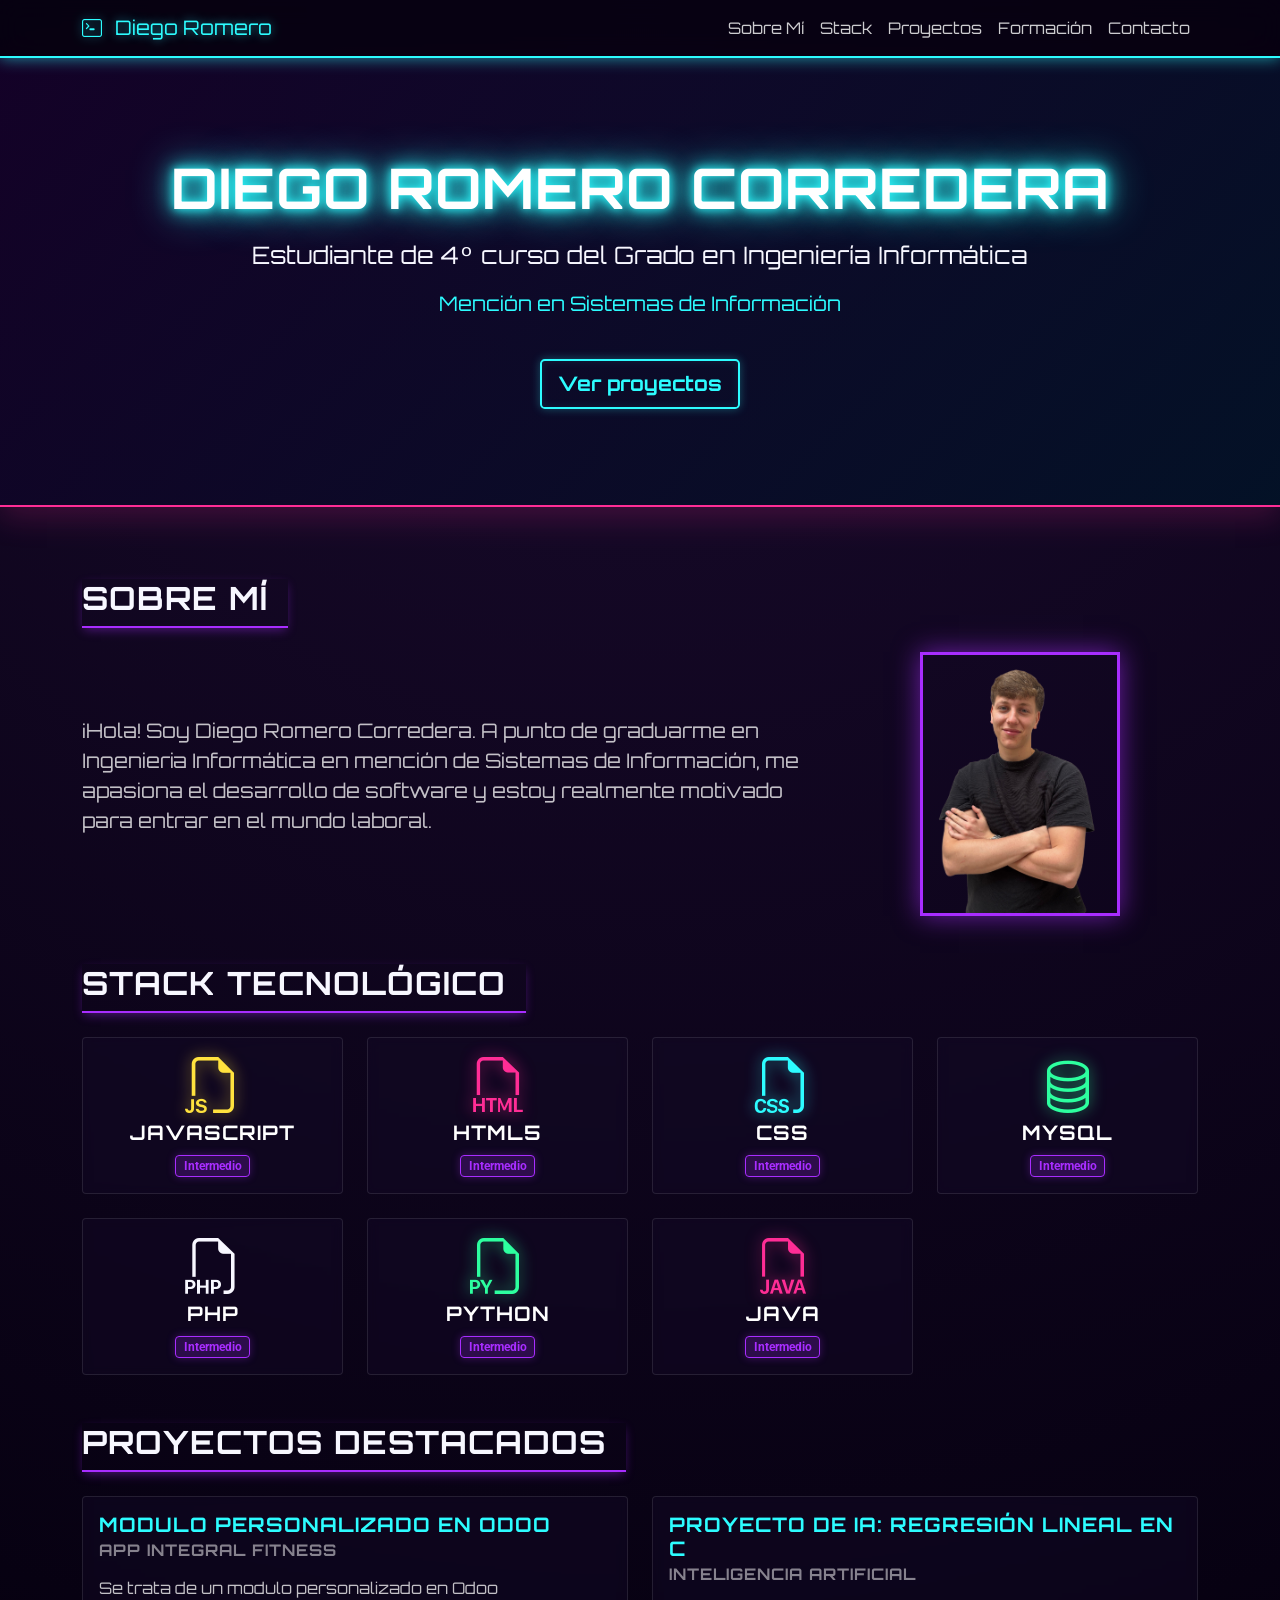
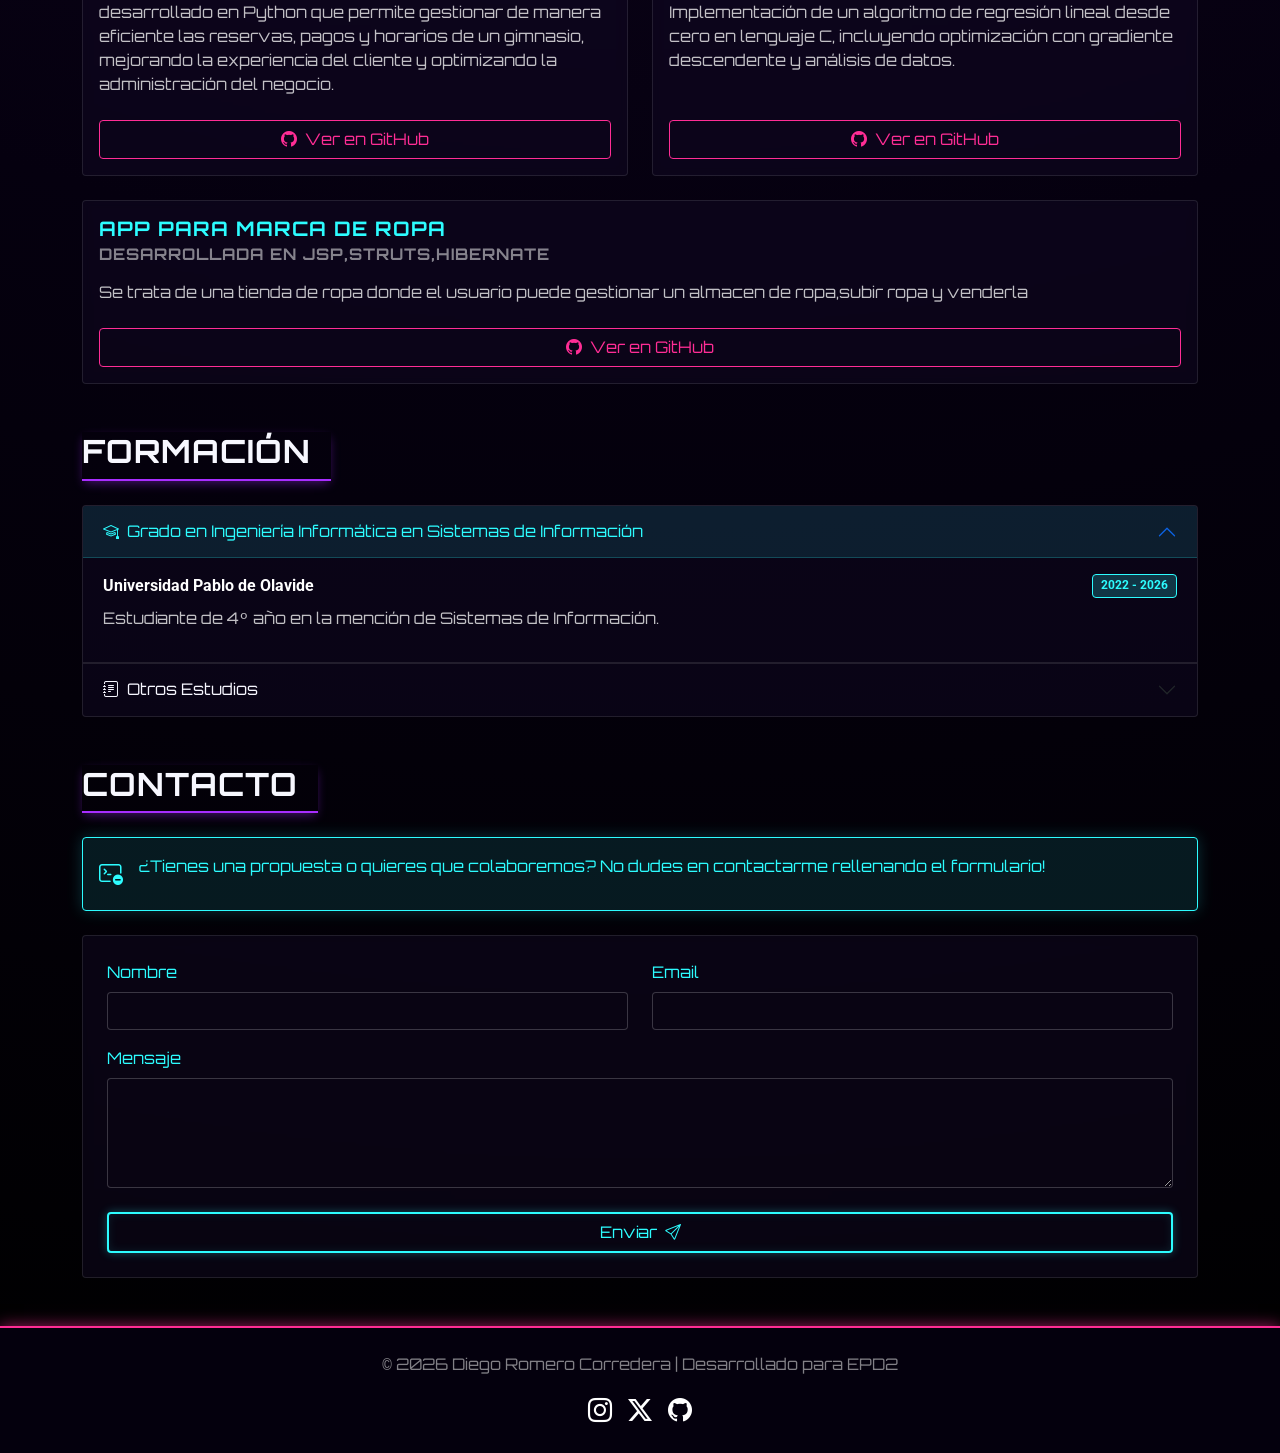
<file: index.html>
<!DOCTYPE html>
<html lang="es" data-bs-theme="dark">

<head>
    <meta charset="UTF-8">
    <meta name="viewport" content="width=device-width, initial-scale=1.0">
    <title>Portfolio - Diego Romero Corredera</title>
    <link href="css/bootstrap.min.css" rel="stylesheet">
    <link href="https://cdn.jsdelivr.net/npm/bootstrap-icons@1.11.1/font/bootstrap-icons.css" rel="stylesheet">
    <link rel="stylesheet" href="style.css">
</head>

<body>
    <nav class="navbar navbar-expand-lg sticky-top">
        <div class="container">
            <a class="navbar-brand" href="#">
                <i class="bi bi-terminal me-2"></i> Diego Romero
            </a>
            <button class="navbar-toggler" type="button" data-bs-toggle="collapse" data-bs-target="#navbarNav">
                <span class="navbar-toggler-icon"></span>
            </button>
            <div class="collapse navbar-collapse" id="navbarNav">
                <ul class="navbar-nav ms-auto">
                    <li class="nav-item"><a class="nav-link" href="#sobre-mi">Sobre Mí</a></li>
                    <li class="nav-item"><a class="nav-link" href="#habilidades">Stack</a></li>
                    <li class="nav-item"><a class="nav-link" href="#proyectos">Proyectos</a></li>
                    <li class="nav-item"><a class="nav-link" href="#formacion">Formación</a></li>
                    <li class="nav-item"><a class="nav-link" href="#contacto">Contacto</a></li>
                </ul>
            </div>
        </div>
    </nav>

    <header class="text-center py-5 hero-neon">
        <div class="container py-5">
            <h1 class="display-4 fw-bold neon-title">Diego Romero Corredera</h1>
            <p class="lead fs-4 mt-3">Estudiante de 4º curso del Grado en Ingeniería Informática</p>
            <p class="fs-5 fw-light text-cyan">Mención en Sistemas de Información</p>
            <a href="#proyectos" class="btn btn-neon mt-4 btn-lg fw-bold">Ver proyectos</a>
        </div>
    </header>

    <main class="container my-5 pt-4">

        <section id="sobre-mi" class="mb-5 section-offset">
            <h2 class="neon-border-bottom pb-2 mb-4">Sobre Mí</h2>
            <div class="row align-items-center">
                <div class="col-md-8">
                    <p class="fs-5 text-light-alpha">¡Hola! Soy Diego Romero Corredera. A punto de graduarme en Ingenieria Informática en mención de Sistemas de
                        Información, me apasiona el desarrollo de software y estoy realmente motivado para entrar en el mundo laboral.</p>
                </div>
                <div class="col-md-4 text-center">
                    <div class="img-neon-container">
                        <img src="diego.png" alt="Foto de Diego Romero" class="img-fluid"
                            style="max-width: 200px;">
                    </div>
                </div>
            </div>
        </section>

        <section id="habilidades" class="mb-5 section-offset">
            <h2 class="neon-border-bottom pb-2 mb-4">Stack Tecnológico</h2>
            <div class="row g-4">
                <div class="col-lg-3 col-md-4 col-sm-6">
                    <div class="card text-center h-100 neon-card">
                        <div class="card-body">
                            <i class="bi bi-filetype-js display-4 icon-neon-yellow mb-3"></i>
                            <h5 class="card-title text-white">JavaScript</h5>
                            <span class="badge neon-badge">Intermedio</span>
                        </div>
                    </div>
                </div>
                <div class="col-lg-3 col-md-4 col-sm-6">
                    <div class="card text-center h-100 neon-card">
                        <div class="card-body">
                            <i class="bi bi-filetype-html display-4 icon-neon-pink mb-3"></i>
                            <h5 class="card-title text-white">HTML5</h5>
                            <span class="badge neon-badge">Intermedio</span>
                        </div>
                    </div>
                </div>
                <div class="col-lg-3 col-md-4 col-sm-6">
                    <div class="card text-center h-100 neon-card">
                        <div class="card-body">
                            <i class="bi bi-filetype-css display-4 icon-neon-cyan mb-3"></i>
                            <h5 class="card-title text-white">CSS</h5>
                            <span class="badge neon-badge">Intermedio</span>
                        </div>
                    </div>
                </div>
                <div class="col-lg-3 col-md-4 col-sm-6">
                    <div class="card text-center h-100 neon-card">
                        <div class="card-body">
                            <i class="bi bi-database display-4 icon-neon-green mb-3"></i>
                            <h5 class="card-title text-white">MySQL</h5>
                            <span class="badge neon-badge">Intermedio</span>
                        </div>
                    </div>
                </div>
                <div class="col-lg-3 col-md-4 col-sm-6">
                    <div class="card text-center h-100 neon-card">
                        <div class="card-body">
                            <i class="bi bi-filetype-php display-4 icon-neon-purple mb-3"></i>
                            <h5 class="card-title text-white">PHP</h5>
                            <span class="badge neon-badge">Intermedio</span>
                        </div>
                    </div>
                </div>
                <div class="col-lg-3 col-md-4 col-sm-6">
                    <div class="card text-center h-100 neon-card">
                        <div class="card-body">
                            <i class="bi bi-filetype-py display-4 icon-neon-green mb-3"></i>
                            <h5 class="card-title text-white">Python</h5>
                            <span class="badge neon-badge">Intermedio</span>
                        </div>
                    </div>
                </div>
                <div class="col-lg-3 col-md-4 col-sm-6">
                    <div class="card text-center h-100 neon-card">
                        <div class="card-body">
                            <i class="bi bi-filetype-java display-4 icon-neon-pink mb-3"></i>
                            <h5 class="card-title text-white">Java</h5>
                            <span class="badge neon-badge">Intermedio</span>
                        </div>
                    </div>
                </div>
            </div>
        </section>

        <section id="proyectos" class="mb-5 section-offset">
            <h2 class="neon-border-bottom pb-2 mb-4">Proyectos Destacados</h2>
            <div class="row g-4">
                <div class="col-md-6">
                    <div class="card h-100 neon-card">
                        <div class="card-body">
                            <h5 class="card-title text-cyan">Modulo Personalizado en Odoo</h5>
                            <h6 class="card-subtitle mb-3 text-white-50">App Integral Fitness</h6>
                            <p class="card-text text-light-alpha">Se trata de un modulo personalizado en Odoo desarrollado en Python que permite
                            gestionar de manera eficiente las reservas, pagos y horarios de un gimnasio, mejorando la experiencia del cliente y optimizando la administración del negocio.
                            </p>
                        </div>
                        <div class="card-footer bg-transparent border-top-0 pb-3">
                            <a href="https://github.com/mvidcar/TSI---UPOFITNESS" class="btn btn-outline-neon w-100"><i class="bi bi-github me-2"></i>Ver en
                                GitHub</a>
                        </div>
                    </div>
                </div>
                <div class="col-md-6">
                    <div class="card h-100 neon-card">
                        <div class="card-body">
                            <h5 class="card-title text-cyan">Proyecto de IA: Regresión Lineal en C</h5>
                            <h6 class="card-subtitle mb-3 text-white-50">Inteligencia Artificial</h6>
                            <p class="card-text text-light-alpha">Implementación de un algoritmo de regresión lineal desde cero en lenguaje C, incluyendo optimización con gradiente descendente y análisis de datos.</p>
                        </div>
                        <div class="card-footer bg-transparent border-top-0 pb-3">
                            <a href="https://github.com/dromcor/TRABAJO-SD" class="btn btn-outline-neon w-100"><i class="bi bi-github me-2"></i>Ver en
                                GitHub</a>
                        </div>
                    </div>
                </div>

                  <div class="col-md-12">
                    <div class="card h-100 neon-card">
                        <div class="card-body">
                            <h5 class="card-title text-cyan">App para marca de ropa</h5>
                            <h6 class="card-subtitle mb-3 text-white-50">Desarrollada en Jsp,Struts,Hibernate</h6>
                            <p class="card-text text-light-alpha">Se trata de una tienda de ropa donde el usuario puede gestionar un almacen de ropa,subir ropa y venderla</p>
                        </div>
                        <div class="card-footer bg-transparent border-top-0 pb-3">
                            <a href="https://github.com/anarmr223/IT_TRABAJO" class="btn btn-outline-neon w-100"><i class="bi bi-github me-2"></i>Ver en
                                GitHub</a>
                        </div>
                    </div>
                </div>

            </div>
        </section>

        <section id="formacion" class="mb-5 section-offset">
            <h2 class="neon-border-bottom pb-2 mb-4">Formación</h2>
            <div class="accordion neon-accordion" id="accordionFormacion">
                <div class="accordion-item">
                    <h2 class="accordion-header">
                        <button class="accordion-button d-flex align-items-center" type="button"
                            data-bs-toggle="collapse" data-bs-target="#collapseUniversidad">
                            <i class="bi bi-mortarboard me-2"></i>
                            Grado en Ingeniería Informática en Sistemas de Información
                        </button>
                    </h2>
                    <div id="collapseUniversidad" class="accordion-collapse collapse show"
                        data-bs-parent="#accordionFormacion">
                        <div class="accordion-body text-light-alpha">
                            <div class="d-flex justify-content-between mb-2">
                                <strong class="text-white">Universidad Pablo de Olavide</strong>
                                <span class="badge neon-badge-cyan">2022 - 2026</span>
                            </div>
                            <p>Estudiante de 4º año en la mención de Sistemas de Información.</p>
                        </div>
                    </div>
                </div>
                <div class="accordion-item">
                    <h2 class="accordion-header">
                        <button class="accordion-button collapsed d-flex align-items-center" type="button"
                            data-bs-toggle="collapse" data-bs-target="#collapseOtrosEstudios">
                            <i class="bi bi-journal-text me-2"></i>
                            Otros Estudios
                        </button>
                    </h2>
                    <div id="collapseOtrosEstudios" class="accordion-collapse collapse"
                        data-bs-parent="#accordionFormacion">
                        <div class="accordion-body text-light-alpha">
                            <ul class="list-unstyled mb-0">
                                <li>• Bachillerato</li>
                                <li>• Inglés: nivel B1</li>
                                <li>• Inglés: nivel B2</li>
                            </ul>
                        </div>
                    </div>
                </div>
            </div>
        </section>

        <section id="contacto" class="mb-5 section-offset">
            <h2 class="neon-border-bottom pb-2 mb-4">Contacto</h2>
            <div class="alert neon-alert d-flex align-items-center mb-4" role="alert">
                <i class="bi bi-terminal-dash fs-4 me-3"></i>
                <p>¿Tienes una propuesta o quieres que colaboremos? No dudes en contactarme rellenando el formulario!
                </p>
            </div>
            <div class="card neon-card">
                <div class="card-body p-4">
                    <form>
                        <div class="row mb-3">
                            <div class="col-md-6">
                                <label for="nombre" class="form-label text-cyan">Nombre</label>
                                <input type="text" class="form-control neon-input" id="nombre" required>
                            </div>
                            <div class="col-md-6">
                                <label for="email" class="form-label text-cyan">Email</label>
                                <input type="email" class="form-control neon-input" id="email" required>
                            </div>
                        </div>
                        <div class="mb-4">
                            <label for="mensaje" class="form-label text-cyan">Mensaje</label>
                            <textarea class="form-control neon-input" id="mensaje" rows="4" required></textarea>
                        </div>
                        <button type="button" class="btn btn-neon w-100" data-bs-toggle="modal" data-bs-target="#exampleModal">Enviar<i class="bi bi-send ms-2"></i></button>
                    </form>
                </div>
            </div>
        </section>

       

        
        <div class="modal fade neon-modal" id="exampleModal" tabindex="-1" aria-labelledby="exampleModalLabel" aria-hidden="true">
            <div class="modal-dialog">
                <div class="modal-content">
                    <div class="modal-header">
                        <h5 class="modal-title" id="exampleModalLabel">¿Seguro que quieres enviar el formulario?</h5>
                        <button type="button" class="btn-close" data-bs-dismiss="modal" aria-label="Close"></button>
                    </div>
                   
                    <div class="modal-footer">
                        <button type="button" class="btn btn-neon-red" data-bs-dismiss="modal">Cerrar</button>
                        <button type="submit" class="btn btn-neon">Enviar</button>
                    </div>
                </div>
            </div>
        </div>

    </main>

    <footer class="text-center py-4 mt-auto border-top-neon">
        <div class="container">
            <p class="mb-0 text-white-50">&copy; 2026 Diego Romero Corredera | Desarrollado para EPD2</p>
            <div class="d-flex justify-content-center mt-3">
                <a href="https://www.instagram.com/diiegoromero_12/" class="text-white me-3 fs-4 social-icon"><i class="bi bi-instagram"></i></a>
                <a href="https://x.com/diiegoromero_12" class="text-white me-3 fs-4 social-icon"><i class="bi bi-twitter-x"></i></a>
                <a href="https://github.com/dromcor" class="text-white fs-4 social-icon"><i class="bi bi-github"></i></a>
            </div>
        </div>
    </footer>

    <script src="js/bootstrap.bundle.min.js"></script>
    <script>
        let lastScrollTop = 0;
        const navbar = document.querySelector('.navbar');

        window.addEventListener('scroll', function() {
            let scrollTop = window.pageYOffset || document.documentElement.scrollTop;
            if (scrollTop > lastScrollTop && scrollTop > 100) {
                // Scrolling down and past 100px
                navbar.classList.add('navbar-hidden');
            } else {
                // Scrolling up
                navbar.classList.remove('navbar-hidden');
            }
            lastScrollTop = scrollTop <= 0 ? 0 : scrollTop; 
        });
    </script>
</body>

</html>
</file>
<file: style.css>
@import url('https://fonts.googleapis.com/css2?family=Orbitron:wght@400;700;900&family=Roboto:wght@300;400;500;700&display=swap');

* {
    font-family: 'Roboto', sans-serif;
}

:root {
    --neon-pink: #ff2d95;
    --neon-cyan: #2dfcff;
    --neon-yellow: #ffe23e;
    --neon-purple: #a82dff;
    --neon-green: #2dff9f;
    --neon-maroon: #b22222;
    --bg-dark: #07040f;
    --text: #f7f7ff;
}

body {
    font-family: 'Roboto', sans-serif;
    /* Fondo radial oscuro profundo */
    background: radial-gradient(circle at top center, #1a0b2e 0%, #05000f 60%, #000000 100%);
    color: var(--text);
    min-height: 100vh;
}

h1, h2, h3, h4, h5, h6 {
    font-family: 'Orbitron', monospace;
    font-weight: 700;
    text-transform: uppercase;
    letter-spacing: 1px;
}

p,label,li,a,button{

    font-family: 'Orbitron', monospace;    



}

/* UTILIDADES DE TEXTO Y BORDES */
.text-cyan { color: var(--neon-cyan) !important; }
.text-light-alpha { color: rgba(255, 255, 255, 0.75); }

.neon-border-bottom {
    border-bottom: 2px solid var(--neon-purple);
    box-shadow: 0 4px 10px -2px rgba(168, 45, 255, 0.4);
    display: inline-block;
    padding-right: 20px;
}

/* NAVBAR */
.navbar {
    background: rgba(5, 0, 15, 0.85) !important;
    backdrop-filter: blur(12px);
    border-bottom: 2px solid var(--neon-cyan);
    box-shadow: 0 0 15px rgba(45, 252, 255, 0.6);
    transition: transform 0.3s ease;
}

.navbar-hidden {
    transform: translateY(-100%);
}

.navbar-brand {
    font-family: 'Orbitron', monospace;
    color: var(--neon-cyan) !important;
    text-shadow: 0 0 10px rgba(45, 252, 255, 0.6);
}

.nav-link {
    color: rgba(255, 255, 255, 0.8) !important;
    transition: all 0.3s ease;
}

.nav-link:hover {
    color: var(--neon-pink) !important;
    text-shadow: 0 0 8px rgba(255, 45, 149, 0.6);
}

/* HEADER HERO */
.hero-neon {
    background: linear-gradient(135deg, rgba(20, 0, 40, 0.8), rgba(0, 20, 40, 0.8));
    border-bottom: 2px solid var(--neon-pink);
    box-shadow: 0 10px 30px rgba(255, 45, 149, 0.2);
    position: relative;
}

.neon-title {
    color: #fff;
    text-shadow: 0 0 10px var(--neon-cyan), 0 0 20px var(--neon-cyan), 0 0 40px var(--neon-cyan);
}

/* BOTONES */
.btn-neon {
    background: transparent;
    color: var(--neon-cyan);
    border: 2px solid var(--neon-cyan);
    box-shadow: 0 0 10px rgba(45, 252, 255, 0.3), inset 0 0 10px rgba(45, 252, 255, 0.1);
    transition: all 0.3s ease;
}

.btn-neon:hover {
    background: var(--neon-cyan);
    color: #000;
    box-shadow: 0 0 20px var(--neon-cyan), inset 0 0 15px rgba(255,255,255,0.8);
    transform: scale(1.05);
}

.btn-outline-neon {
    background: transparent;
    color: var(--neon-pink);
    border: 1px solid var(--neon-pink);
    transition: all 0.3s ease;
}

.btn-outline-neon:hover {
    background: var(--neon-pink);
    color: #fff;
    box-shadow: 0 0 15px var(--neon-pink);
}

.btn-neon-red {
  /* Color rojo neón vibrante */
  color: #ff3131;
  background-color: transparent;
  border: 2px solid #ff3131;
  font-weight: bold;
  transition: all 0.3s ease-in-out;
  /* Brillo sutil inicial */
  box-shadow: 0 0 10px rgba(255, 49, 49, 0.2);
}

.btn-neon-red:hover {
  background-color: #ff3131;
  color: #fff;
  /* El "Glow" intenso al pasar el mouse */
  box-shadow: 0 0 10px #ff3131, 
              0 0 30px #ff3131, 
              0 0 60px #ff3131;
  text-shadow: 0 0 5px #fff;
}


.btn-neon-red:focus {
  box-shadow: 0 0 20px #ff3131;
  outline: none;
}


/* TARJETAS (CARDS) */
.neon-card {
    background: rgba(20, 10, 40, 0.4) !important;
    border: 1px solid rgba(255, 255, 255, 0.1) !important;
    backdrop-filter: blur(5px);
    transition: all 0.4s ease;
}

.neon-card:hover {
    transform: translateY(-8px);
    border-color: var(--neon-purple) !important;
    box-shadow: 0 10px 25px rgba(168, 45, 255, 0.4);
}

/* ICONOS DE HABILIDADES */
.icon-neon-yellow { color: var(--neon-yellow); text-shadow: 0 0 15px rgba(255, 226, 62, 0.6); }
.icon-neon-pink { color: var(--neon-pink); text-shadow: 0 0 15px rgba(255, 45, 149, 0.6); }
.icon-neon-cyan { color: var(--neon-cyan); text-shadow: 0 0 15px rgba(45, 252, 255, 0.6); }
.icon-neon-green { color: var(--neon-green); text-shadow: 0 0 15px rgba(45, 255, 159, 0.6); }

/* BADGES*/
.neon-badge {
    background: rgba(168, 45, 255, 0.2) !important;
    color: var(--neon-purple);
    border: 1px solid var(--neon-purple);
    box-shadow: 0 0 8px rgba(168, 45, 255, 0.3);
}

.neon-badge-cyan {
    background: rgba(45, 252, 255, 0.2) !important;
    color: var(--neon-cyan);
    border: 1px solid var(--neon-cyan);
}

/* FORMULARIOS NEÓN */
.neon-input {
    background: rgba(10, 5, 20, 0.6) !important;
    border: 1px solid rgba(255, 255, 255, 0.2) !important;
    color: #fff !important;
    transition: all 0.3s ease;
}

.neon-input:focus {
    border-color: var(--neon-cyan) !important;
    box-shadow: 0 0 15px rgba(45, 252, 255, 0.4) !important;
}

/* ACORDEÓN */
.neon-accordion .accordion-item {
    background: rgba(20, 10, 40, 0.4);
    border: 1px solid rgba(255, 255, 255, 0.1);
}
.neon-accordion .accordion-button {
    background: transparent;
    color: var(--text);
}
.neon-accordion .accordion-button:not(.collapsed) {
    color: var(--neon-cyan);
    background: rgba(45, 252, 255, 0.1);
    box-shadow: inset 0 -1px 0 rgba(45, 252, 255, 0.2);
}

/* ALERTAS */
.neon-alert {
    background: rgba(45, 252, 255, 0.1);
    border: 1px solid var(--neon-cyan);
    color: var(--neon-cyan);
    box-shadow: 0 0 15px rgba(45, 252, 255, 0.2);
}

/* IMAGEN DE PERFIL Y FOOTER */
.img-neon-container img {
    border: 3px solid var(--neon-purple);
    box-shadow: 0 0 25px rgba(168, 45, 255, 0.6);
}

.border-top-neon {
    border-top: 2px solid var(--neon-pink);
    background: rgba(5, 0, 15, 0.9);
    box-shadow: 0 0 15px rgba(255, 45, 149, 0.6);
}

.social-icon {
    transition: transform 0.3s ease-in-out;
}

.social-icon:hover {
    transform: scale(1.25);
}

.social-icon:hover .bi-instagram {
    color: #E4405F !important;
    text-shadow: 0 0 12px #E4405F;
}

.social-icon:hover .bi-twitter-x {
    color: #fff !important;
    text-shadow: 0 0 12px #fff;
}

.social-icon:hover .bi-github {
    color: #999 !important;
    text-shadow: 0 0 12px #999;
}

/* MODALES */
.neon-modal .modal-content {
    background: rgba(20, 10, 40, 0.9) !important;
    border: 1px solid rgba(255, 255, 255, 0.1) !important;
    backdrop-filter: blur(10px);
    color: var(--text);
}

.neon-modal .modal-header {
    border-bottom: 1px solid rgba(255, 255, 255, 0.1);
}

.neon-modal .modal-footer {
    border-top: 1px solid rgba(255, 255, 255, 0.1);
}

.neon-modal .modal-backdrop {
    background-color: rgba(0, 0, 0, 0.8);
}
</file>
